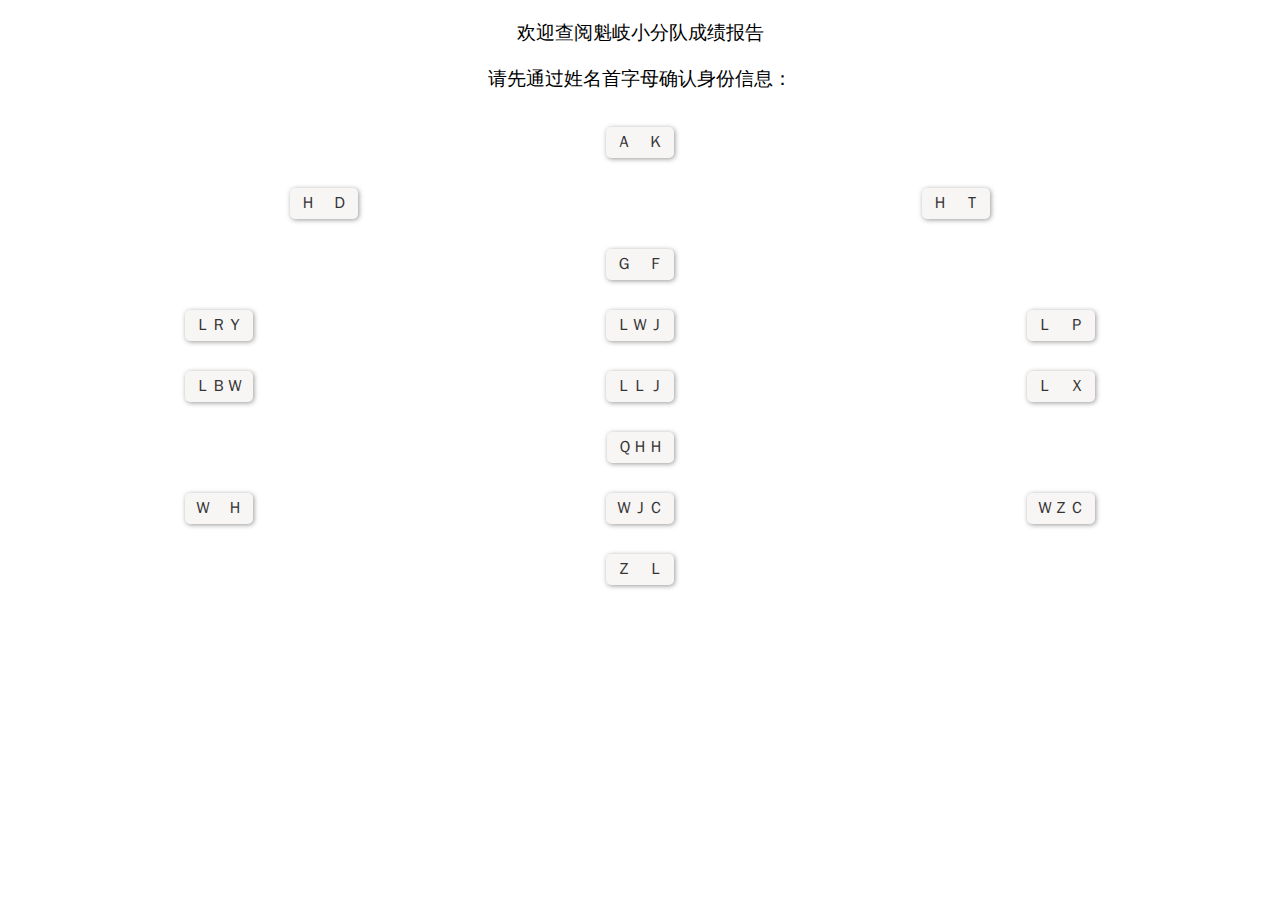
<file: index.html>
<html lang="en">
<head>
    <meta charset="UTF-8">
    <meta name="viewport" content="width=device-width, initial-scale=1.0">
    <meta http-equiv="X-UA-Compatible" content="ie=edge">
    <title>魁岐小分队成绩报告</title>
    <link rel="stylesheet" href="index.css">
</head>
<body>
    <form action="">
        <div for="" class="title-area">欢迎查阅魁岐小分队成绩报告</div>
        <div for="" class="title-area">请先通过姓名首字母确认身份信息：</div>
        <div class="name-area">
            <label for="" class="name-box"><a href="Page/chart_rdt/chart_rdt.html" onclick="setUser(event)">Ａ　Ｋ</a></label>
        </div>
        <div class="name-area">
            <label for="" class="name-box"><a href="Page/chart_rdt/chart_rdt.html" onclick="setUser(event)">Ｈ　Ｄ</a></label>
            <label for="" class="name-box"><a href="Page/chart_rdt/chart_rdt.html" onclick="setUser(event)">Ｈ　Ｔ</a></label>
        </div>
        <div class="name-area">
            <label for="" class="name-box"><a href="Page/chart_rdt/chart_rdt.html" onclick="setUser(event)">Ｇ　Ｆ</a></label>
        </div>
        <div class="name-area">
            <label for="" class="name-box"><a href="Page/chart_rdt/chart_rdt.html" onclick="setUser(event)">ＬＲＹ</a></label>
            <label for="" class="name-box"><a href="Page/chart_rdt/chart_rdt.html" onclick="setUser(event)">ＬＷＪ</a></label>
            <label for="" class="name-box"><a href="Page/chart_rdt/chart_rdt.html" onclick="setUser(event)">Ｌ　Ｐ</a></label>
        </div>
        <div class="name-area">
            <label for="" class="name-box"><a href="Page/chart_rdt/chart_rdt.html" onclick="setUser(event)">ＬＢＷ</a></label>
            <label for="" class="name-box"><a href="Page/chart_rdt/chart_rdt.html" onclick="setUser(event)">ＬＬＪ</a></label>
            <label for="" class="name-box"><a href="Page/chart_rdt/chart_rdt.html" onclick="setUser(event)">Ｌ　Ｘ</a></label>
        </div>
        <div class="name-area">
            <label for="" class="name-box"><a href="Page/chart_rdt/chart_rdt.html" onclick="setUser(event)">ＱＨＨ</a></label>
        </div>
        <div class="name-area">
            <label for="" class="name-box"><a href="Page/chart_rdt/chart_rdt.html" onclick="setUser(event)">Ｗ　Ｈ</a></label>
            <label for="" class="name-box"><a href="Page/chart_rdt/chart_rdt.html" onclick="setUser(event)">ＷＪＣ</a></label>
            <label for="" class="name-box"><a href="Page/chart_rdt/chart_rdt.html" onclick="setUser(event)">ＷＺＣ</a></label>
        </div>
        <div class="name-area">
            <label for="" class="name-box"><a href="Page/chart_rdt/chart_rdt.html" onclick="setUser(event)">Ｚ　Ｌ</a></label>
        </div>
    </form>

    <script>
        function setUser(event) {
          var username = event.target.childNodes[0].nodeValue;
          sessionStorage.setItem('username', username);
        }
    </script>
</body>
</html>
</file>
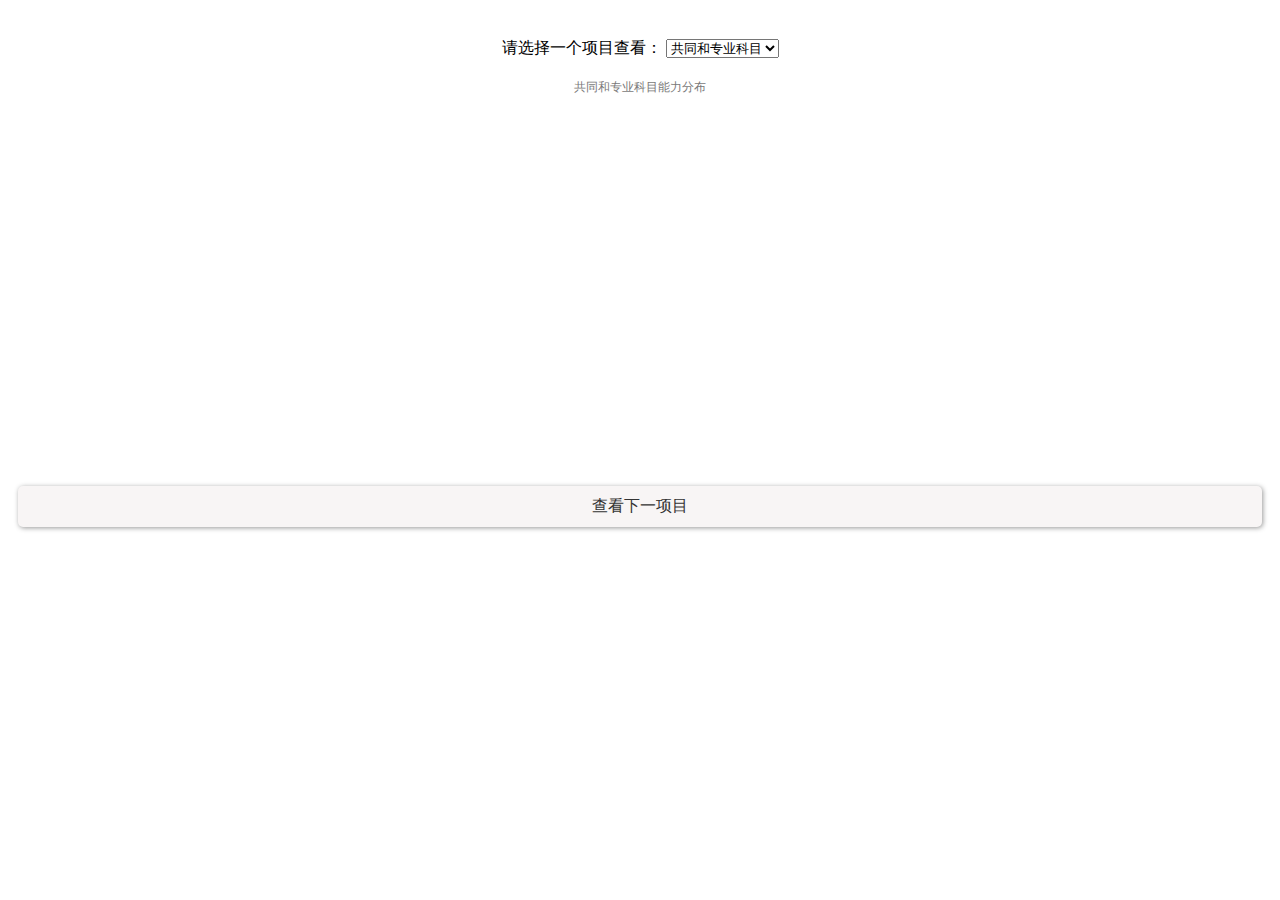
<file: Page/chart_rdt/chart_rdt.html>
<html lang="en">
<head>
    <meta charset="UTF-8">
    <meta name="viewport" content="width=device-width, initial-scale=1.0">
    <meta http-equiv="X-UA-Compatible" content="ie=edge">
    <title>魁岐小分队成绩报告-雷达图</title>
    <link rel="stylesheet" href="../../index.css">
    <script src="../../f2-all.min.js"></script>
</head>
<body>
    <div class="flex-area">
        <div>
            <label>请选择一个项目查看：</label>
            <select name="chart" id="chart" onchange="ChangeChart()">
                <option value="zygt" selected>共同和专业科目</option>
                <option value="jctn">基础体能</option>
            </select>
        </div>
        <div id="chart_1" class="chart-box selected">
            <div class="chart-title">共同和专业科目能力分布</div>
            <canvas id="Chart_1" class="chart rdt"></canvas>
        </div>
    
        <div id="chart_2" class="chart-box">
            <div class="chart-title">基础体能能力分布</div>
            <canvas id="Chart_2" class="chart rdt"></canvas>
        </div>
    
        <label for="" class="a-box"><a href="../chart_txt/chart_txt.html">查看下一项目</a></label>
    </div>
    

    <script src="chart_rdt.js"></script>
    
</body>
</html>
</file>
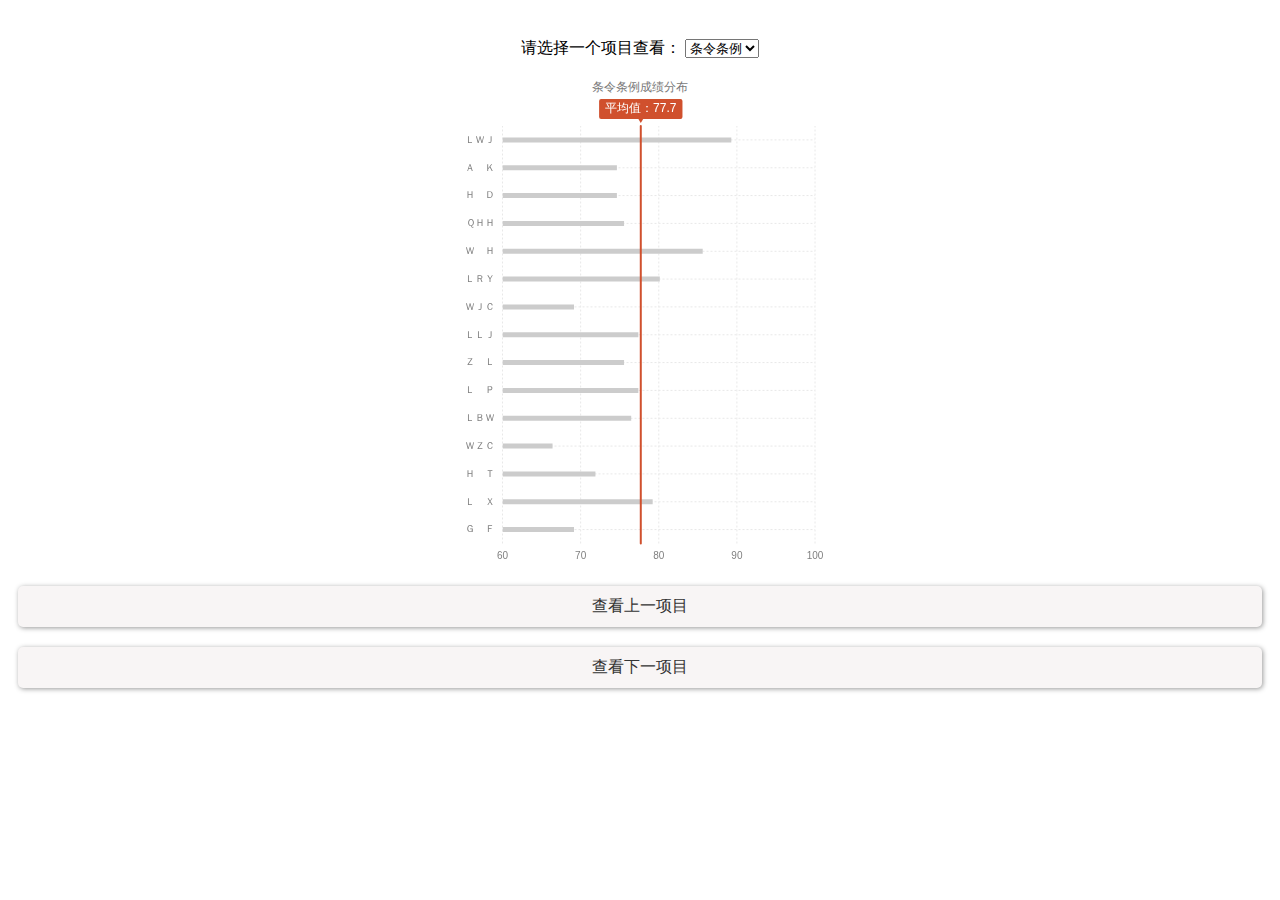
<file: Page/chart_txt/chart_txt.html>
<html lang="en">
<head>
    <meta charset="UTF-8">
    <meta name="viewport" content="width=device-width, initial-scale=1.0">
    <meta http-equiv="X-UA-Compatible" content="ie=edge">
    <title>魁岐小分队成绩报告-条形图</title>
    <link rel="stylesheet" href="../../index.css">
    <script src="../../f2-all.min.js"></script>
</head>
<body class="flex-area">
    <div>
        <label>请选择一个项目查看：</label>
        <select name="chart" id="chart" onchange="ChangeChart()">
            <option value="tltl" selected>条令条例</option>
            <option value="zyll">专业理论</option>
            <option value="bmfg">保密法规</option>
            <option value="xfjn">消防技能</option>
            <option value="three_km">三公里</option>
            <option value="sxp">蛇形跑</option>
            <option value="ywqz">仰卧起坐</option>
            <option value="ytxs">引体向上</option>
        </select>
    </div>
    <div id="chart_1" class="chart-box selected">
        <div class="chart-title">条令条例成绩分布</div>
        <canvas id="Chart_1" class="chart"></canvas>
    </div>

    <div id="chart_2" class="chart-box">
        <div class="chart-title">专业理论成绩分布</div>
        <canvas id="Chart_2" class="chart"></canvas>
    </div>

    <div id="chart_3" class="chart-box">
        <div class="chart-title">保密法规成绩分布</div>
        <canvas id="Chart_3" class="chart"></canvas>
    </div>
    
        <div id="chart_4" class="chart-box">
            <div class="chart-title">消防技能成绩分布</div>
            <canvas id="Chart_4" class="chart"></canvas>
        </div>

    <div id="chart_5" class="chart-box">
        <div class="chart-title">三公里成绩分布</div>
        <canvas id="Chart_5" class="chart"></canvas>
    </div>

    <div id="chart_6" class="chart-box">
        <div class="chart-title">蛇形跑成绩分布</div>
        <canvas id="Chart_6" class="chart"></canvas>
    </div>

    <div id="chart_7" class="chart-box">
        <div class="chart-title">仰卧起坐成绩分布</div>
        <canvas id="Chart_7" class="chart"></canvas>
    </div>

    <div id="chart_8" class="chart-box">
        <div class="chart-title">引体向上成绩分布</div>
        <canvas id="Chart_8" class="chart"></canvas>
    </div>

    <label for="" class="a-box"><a href="../chart_rdt/chart_rdt.html">查看上一项目</a></label>
    <label for="" class="a-box"><a href="../chart_yjt/chart_yjt.html">查看下一项目</a></label>

    <script src="chart_txt.js"></script>
    
</body>
</html>
</file>
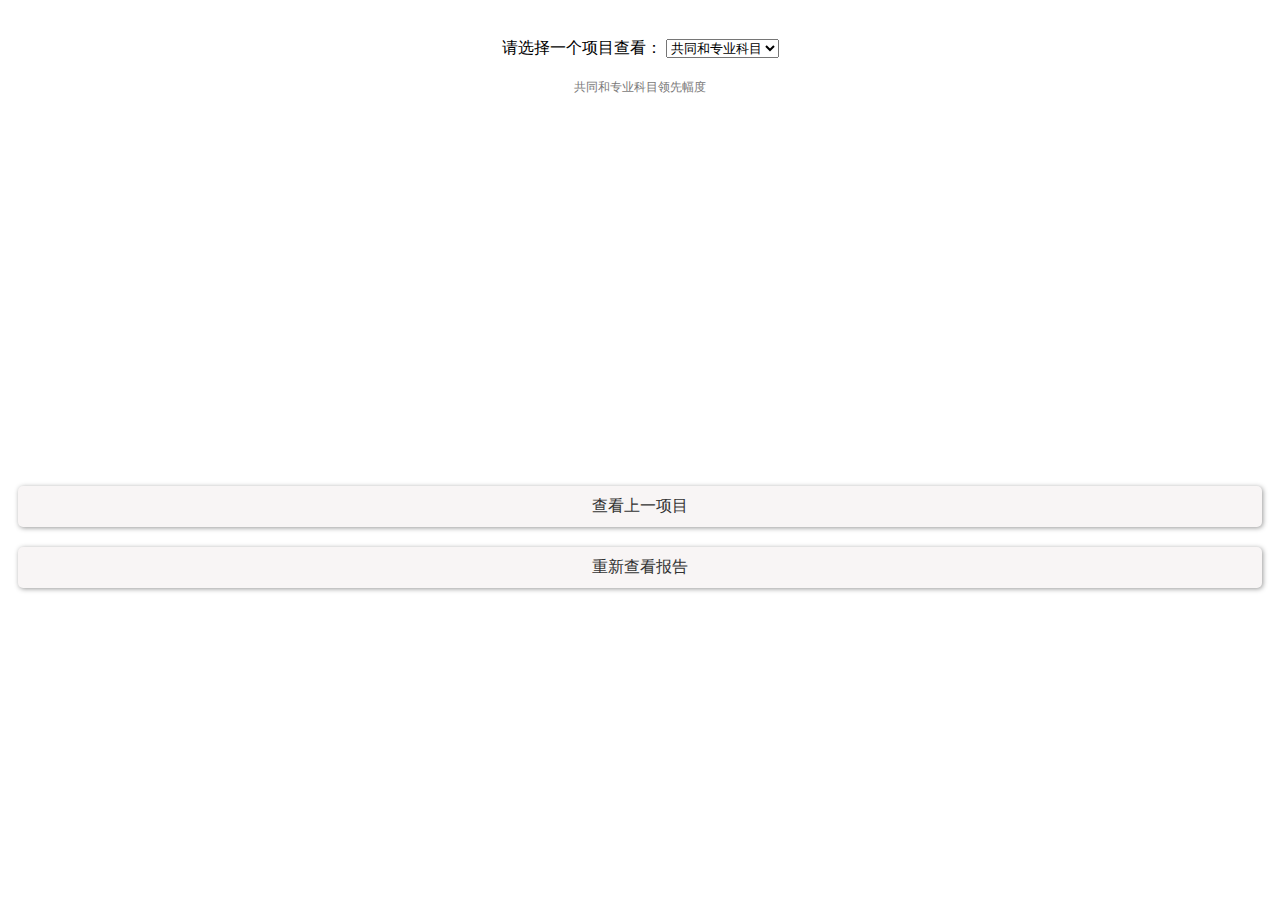
<file: Page/chart_yjt/chart_yjt.html>
<html lang="en">
<head>
    <meta charset="UTF-8">
    <meta name="viewport" content="width=device-width, initial-scale=1.0">
    <meta http-equiv="X-UA-Compatible" content="ie=edge">
    <title>魁岐小分队成绩报告-玉珏图</title>
    <link rel="stylesheet" href="../../index.css">
    <script src="../../f2-all.min.js"></script>
</head>
<body class="flex-area">
    <div>
        <label>请选择一个项目查看：</label>
        <select name="chart" id="chart" onchange="ChangeChart()">
            <option value="zygt" selected>共同和专业科目</option>
            <option value="jctn">基础体能</option>
        </select>
    </div>
    <div id="chart_1" class="chart-box selected">
        <div class="chart-title">共同和专业科目领先幅度</div>
        <canvas id="Chart_1" class="chart yjt"></canvas>
    </div>

    <div id="chart_2" class="chart-box">
        <div class="chart-title">基础体能领先幅度</div>
        <canvas id="Chart_2" class="chart yjt"></canvas>
    </div>

    <label for="" class="a-box"><a href="../chart_txt/chart_txt.html">查看上一项目</a></label>
    <label for="" class="a-box"><a href="../../index.html">重新查看报告</a></label>

    <script src="chart_yjt.js"></script>
    
</body>
</html>
</file>
<file: index.css>
.chart-box {
    margin-top: 20px;
    display: none;
}

.selected {
    display: flex;
    flex-direction: column;
}

.chart-title {
    /* display: flex; */
    font-size: 12px;
    text-align: center;
    color: rgb(122, 121, 121);
}

.chart {
    width: 380px;
    height: 480px;
    margin: auto;
}

.rdt, .yjt {
    height: 380px;
}

.name-box {
    padding: 5px 10px;
    border-radius: 5px;
    background: rgb(248, 245, 245);
    box-shadow: 1px 1px 5px #999;
}

a {
    color: #333;
    text-decoration: none;
}

.a-box {
    padding: 10px;
    margin: 10px 0;
    border-radius: 5px;
    background: rgb(248, 245, 245);
    box-shadow: 1px 1px 5px #999;
    text-align: center;
}

.title-area {
    margin: 20px 0;
    font-size: 1.2em;
    text-align: center;
}

.name-area {
    display: flex;
    flex-wrap: wrap;
    justify-content: space-around;
    padding: 15px 0;
}

.flex-area {
    display: flex;
    flex-direction: column;
    padding: 30px 10px;
    text-align: center;
}
</file>
